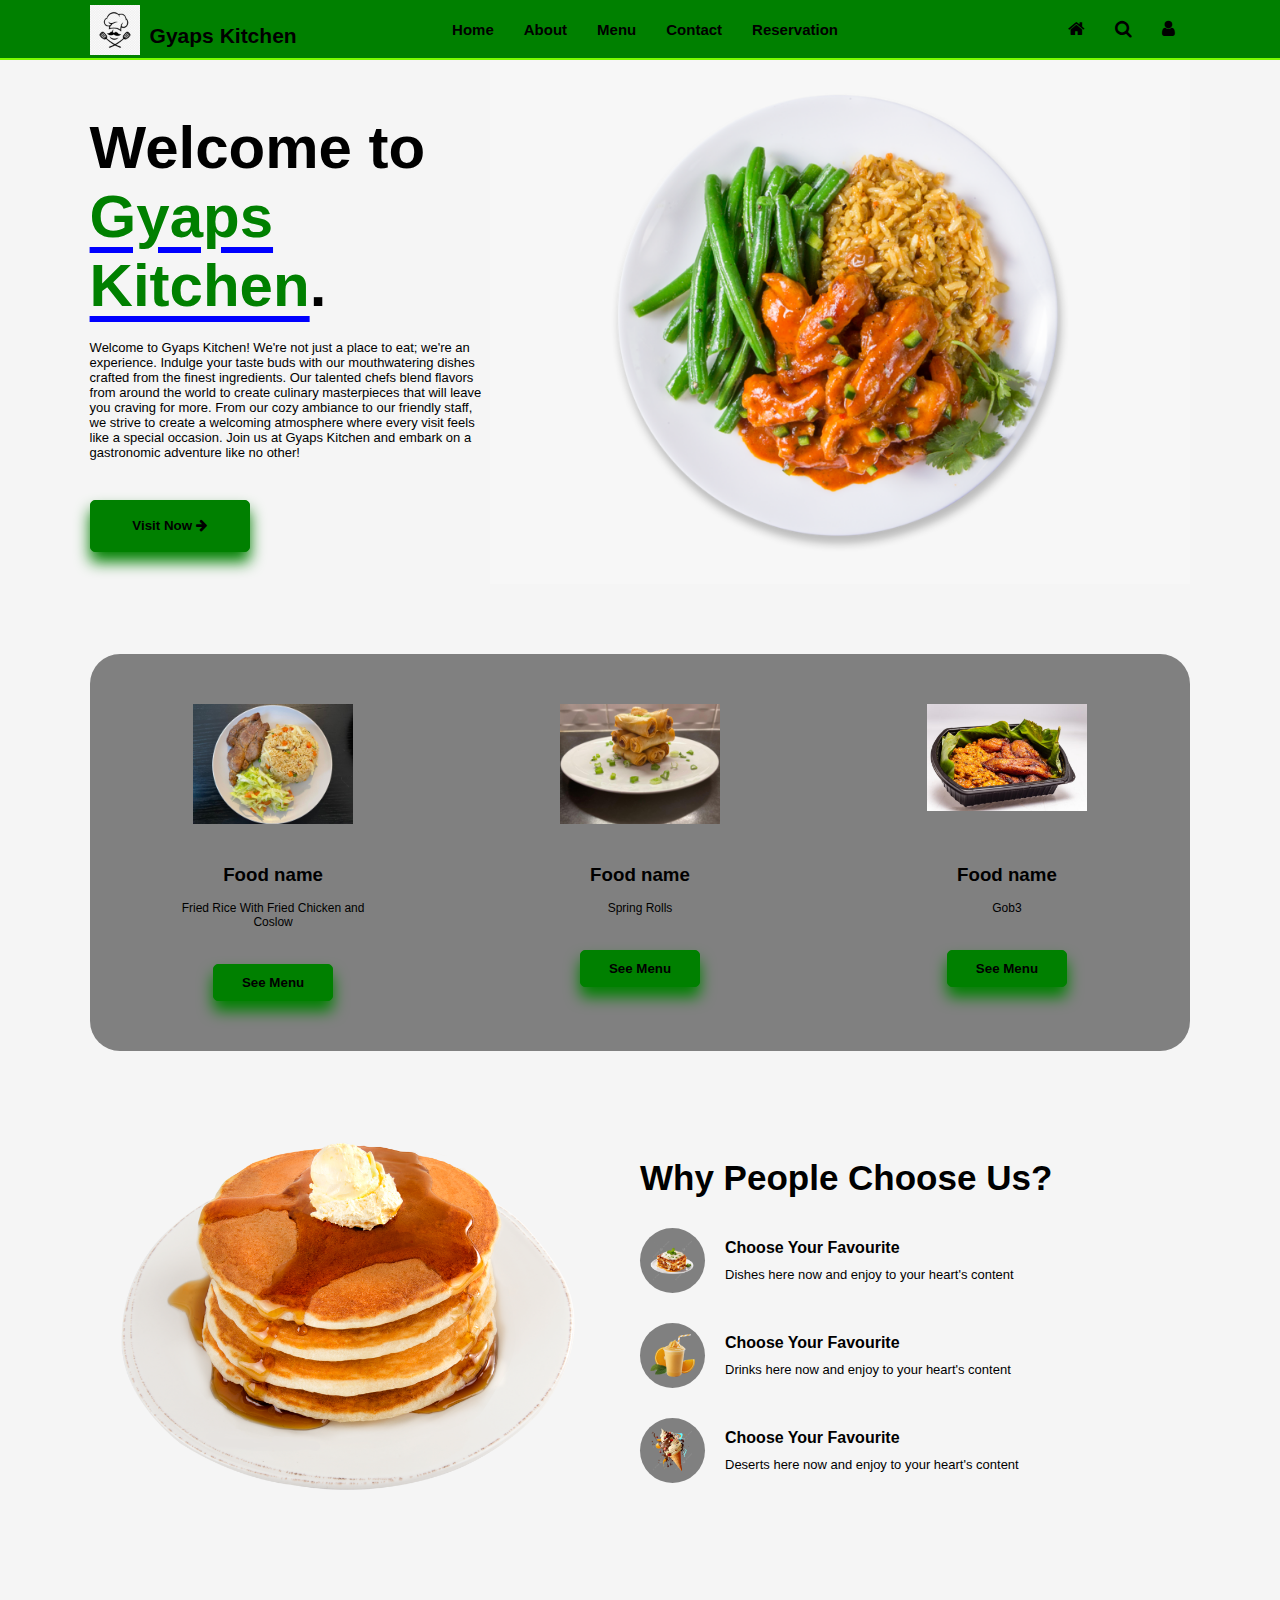
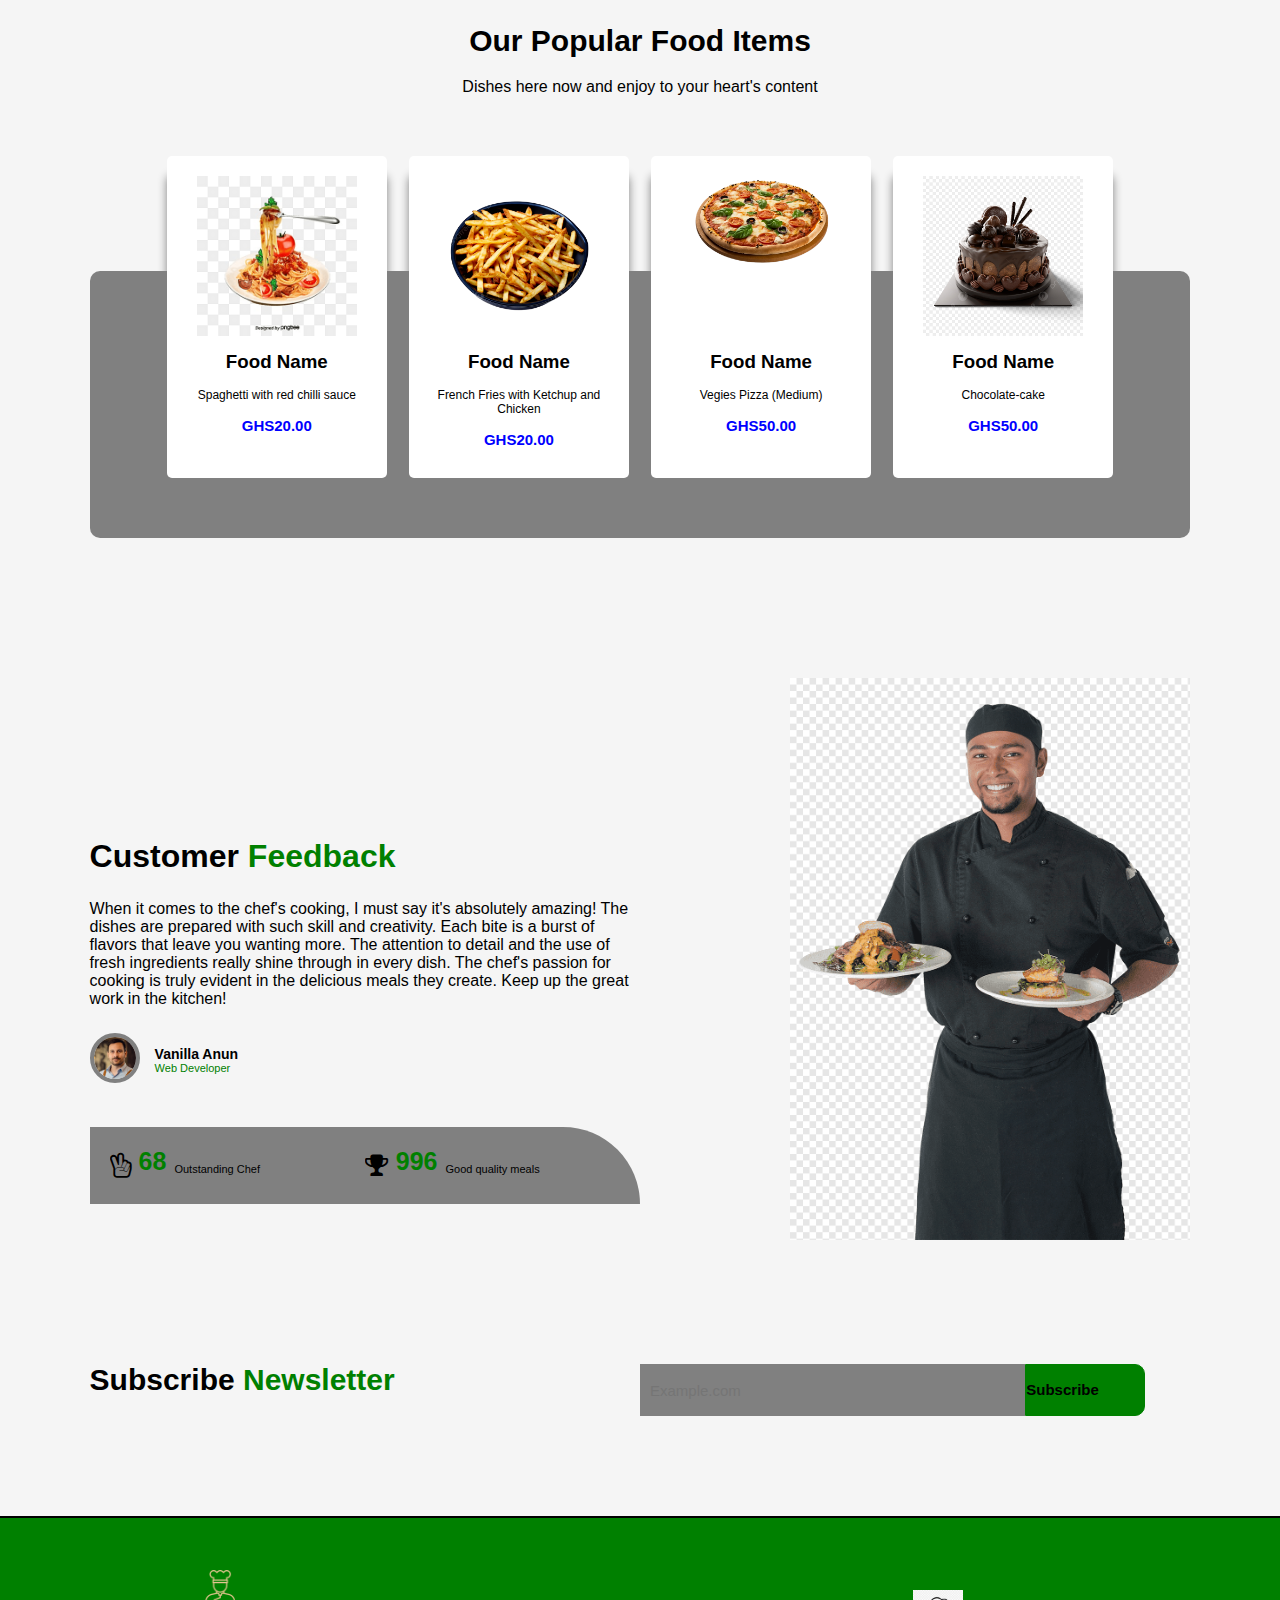
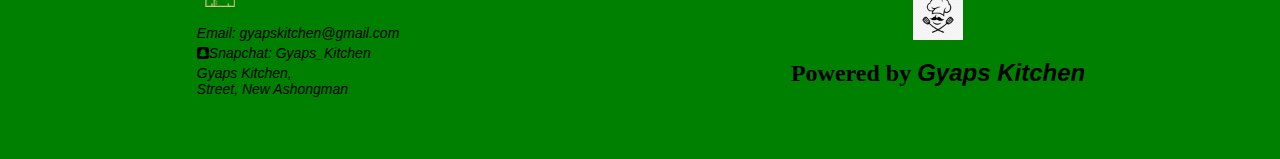
<file: index.html>
<!DOCTYPE html>
<html lang="en">
<head>
  <meta charset="UTF-8">
  <meta name="viewport" content="width=device-width, initial-scale=1.0">
  <link rel="icon" href="images/logo.jpg" type="image/x-icon">
  <link rel="stylesheet" href="https://cdnjs.cloudflare.com/ajax/libs/font-awesome/4.7.0/css/font-awesome.min.css" integrity="sha512-SfTiTlX6kk+qitfevl/7LibUOeJWlt9rbyDn92a1DqWOw9vWG2MFoays0sgObmWazO5BQPiFucnnEAjpAB+/Sw==" crossorigin="anonymous" referrerpolicy="no-referrer" />
  <link rel="stylesheet" href="style.css">
  
  <title>Gyaps Kitchen</title>

</head>
<body>
  <header>
    <div class="header">

      <div class="headerbar">
        <div class="account">
          <ul>
            <a href="index.html"><li><i class="fa fa-home"></i></li></a>
            <a href="#"><li><i class="fa fa-search" id="searchicon1"></i></li></a>
            <div class="search" id="searchinput1">
              <input type="search">
              <i class="fa fa-search srchicon"></i>
            </div>
            <a href="contact.html"><li><i class="fa fa-user" id="user-mb"></i></li></a>
          </ul>
        </div>
        <div class="nav">
          <ul>
            <a href="index.html"><li>Home</li></a>
            <a href="about.html"><li>About</li></a>
            <a href="menu.html"><li>Menu</li></a>
            <a href="contact.html"><li>Contact</li></a>
            <a href="reservation.html"><li>Reservation</li></a>
          </ul>
        </div>
      </div>
      <div class="logo">
        <img src="images/logo.jpg">
        <h2>Gyaps Kitchen</h2>
      </div>
      <div class="bar">
        <i class="fa fa-bars"></i>
        <i class="fa fa-times" id="hdcross"></i>
      </div>
      <div class="nav">
        <ul>
          <a href="index.html"><li>Home</li></a>
          <a href="about.html"><li>About</li></a>
          <a href="menu.html"><li>Menu</li></a>
          <a href="contact.html"><li>Contact</li></a>
          <a href="reservation.html"><li>Reservation</li></a>
        </ul>
      </div>
      <div class="account">
        <ul>
          <a href="index.html"><li><i class="fa fa-home"></i></li></a>
          <a href="#"><li><i class="fa fa-search" id="searchicon2"></i></li></a>
          <div class="search" id="searchinput2">
            <input type="search">
            <i class="fa fa-search srchicon"></i>
          </div>
          <a href="contact.html"><li><i class="fa fa-user" id="user-lap"></i></li></a>
        </ul>
      </div>
    </div>
  </header>

  <div class="home">
    <div class="main_slide">
      <div>
        <h1>Welcome to <span>Gyaps Kitchen</span>.</h1>
        <p>
          Welcome to Gyaps Kitchen! We're not just a place to eat; we're an experience. Indulge your taste buds with our mouthwatering dishes crafted from the finest ingredients. Our talented chefs blend flavors from around the world to create culinary masterpieces that will leave you craving for more. From our cozy ambiance to our friendly staff, we strive to create a welcoming atmosphere where every visit feels like a special occasion. Join us at Gyaps Kitchen and embark on a gastronomic adventure like no other!   
        </p>
        <a href="about.html"><button class="red_btn">Visit Now <i class="fa fa-arrow-right"></i></button></a>
      </div>
      <img src="images/pplate.png">
    </div>

    <div class="food-items">
      <div class="item">
        <div>
          <img src="images/fried rice.jpg" alt="food item">
        </div>
        <h3>Food name</h3>
        <p>Fried Rice With Fried Chicken and Coslow</p>
        <a href="menu.html"><button class="red_btn">See Menu</button></a>
      </div>
      <div class="item">
        <div>
          <img src="images/spring rolls.jpg" alt="food item">
        </div>
        <h3>Food name</h3>
        <p>Spring Rolls</p>
        <a href="menu.html"><button class="white_btn">See Menu</button></a>
      </div>
      <div class="item">
        <div>
          <img src="images/gob3.jpg" alt="food item">
        </div>
        <h3>Food name</h3>
        <p>Gob3</p>
        <a href="menu.html"><button class="white_btn">See Menu</button></a>
      </div>
      
    </div>

    <div class="main_slide2">
      <div class="foodimg">
        <img src="images/pancake.png" alt="">
      </div>
      <div class="question">
        <div >
          <h2>Why People Choose Us?</h2>
        </div>
        <div class="q-ans">
          <div>
            <img src="images/roasted lasagna-food.png" alt="">
          </div>
          <div>
            <h4>Choose Your Favourite</h4>
            <p>Dishes here now and enjoy to your heart's content</p>
          </div>
        </div>
        <div class="q-ans">
          <div>
            <img src="images/smoothie.png" alt="">
          </div>
          <div>
            <h4>Choose Your Favourite</h4>
            <p>Drinks here now and enjoy to your heart's content</p>
          </div>
        </div>
        <div class="q-ans">
          <div>
            <img src="images/ice cream.png" alt="">
          </div>
          <div>
            <h4>Choose Your Favourite</h4>
            <p>Deserts here now and enjoy to your heart's content</p>
          </div>
        </div>
      </div>
    </div>

    <div class="main_slide3">
      <div class="fav-head">
        <h1>Our Popular Food Items</h1>
        <p>Dishes here now and enjoy to your heart's content</p>
      </div>
      <div class="fav-food">
        <div class="item">
          <div>
            <img src="images/spagh.png" alt="">
          </div>
          <h3>Food Name</h3>
          <p>Spaghetti with red chilli sauce</p>
          <p class="fav-price">GHS20.00</p>
        </div>
        <div class="item">
          <div>
            <img src="images/french-fries.png" alt="">
          </div>
          <h3>Food Name</h3>
          <p>French Fries with Ketchup and Chicken</p>
          <p class="fav-price">GHS20.00</p>
        </div>
        <div class="item">
          <div>
            <img src="images/pizza.png" alt="">
          </div>
          <h3>Food Name</h3>
          <p>Vegies Pizza (Medium)</p>
          <p class="fav-price">GHS50.00</p>
        </div>
        <div class="item">
          <div>
            <img src="images/chocolate-cake.jpg" alt="">
          </div>
          <h3>Food Name</h3>
          <p>Chocolate-cake</p>
          <p class="fav-price">GHS50.00</p>
        </div>
      </div>
      <div class="dsgn"></div>
    </div>

    <div class="main_slide4">
      <div class="chef-feed">
        <h1>Customer <span style="color: green;">Feedback</span></h1>
        <p>When it comes to the chef's cooking, I must say it's absolutely amazing! The dishes are prepared with such skill and creativity. Each bite is a burst of flavors that leave you wanting more. The attention to detail and the use of fresh ingredients really shine through in every dish. The chef's passion for cooking is truly evident in the delicious meals they create. Keep up the great work in the kitchen!</p>
        <div class="chef-detail">
          <div>
            <img src="images/testi-avatar.jpg" alt="">
          </div>
          <div>
            <h6>Vanilla Anun</h6>
            <p>Web Developer</p>
          </div>
        </div>
        <div class="chef-vic">
          <div>
            <i class="fa fa-hand-peace-o"></i>
            <h4>68</h4>
            <p>Outstanding Chef</p>
          </div>
          <div>
            <i class="fa fa-trophy"></i>
            <h4>996</h4>
            <p>Good quality meals</p>
          </div>
        </div>
      </div>
      <div class="chef">
        <img src="images/chef 1.png" alt="">
      </div>
    </div>

    <div class="letter">
      <div class="letter-head">
        <h1>Subscribe <span>Newsletter</span></h1>
      </div>
      <div class="letter-input">
        <div>
          <input type="email" placeholder="Example.com">
        </div>
        <div class="red_btn">Subscribe</div>
      </div>
    </div>
    
  </div>

  <div class="footer">
    <div class="footer-1">
      <div class="logo">
        <img src="images/features-icon-3.png" alt="">
      </div>
      <div>
        <address>
          <p>Email: gyapskitchen@gmail.com</p>
          <p><i class="fa fa-snapchat-square"></i>Snapchat: Gyaps_Kitchen</p>
          <p>Gyaps Kitchen,<br>Street, New Ashongman </br></p>
        </address>
      </div>
    </div>

    <div class="footer-2">
      <img src="images/logo.png" alt="">
      <h2>Powered by <em>Gyaps Kitchen</em></h2>
    </div>
  </div>

  <script src="main.js"></script>
</body>
</html>
</file>
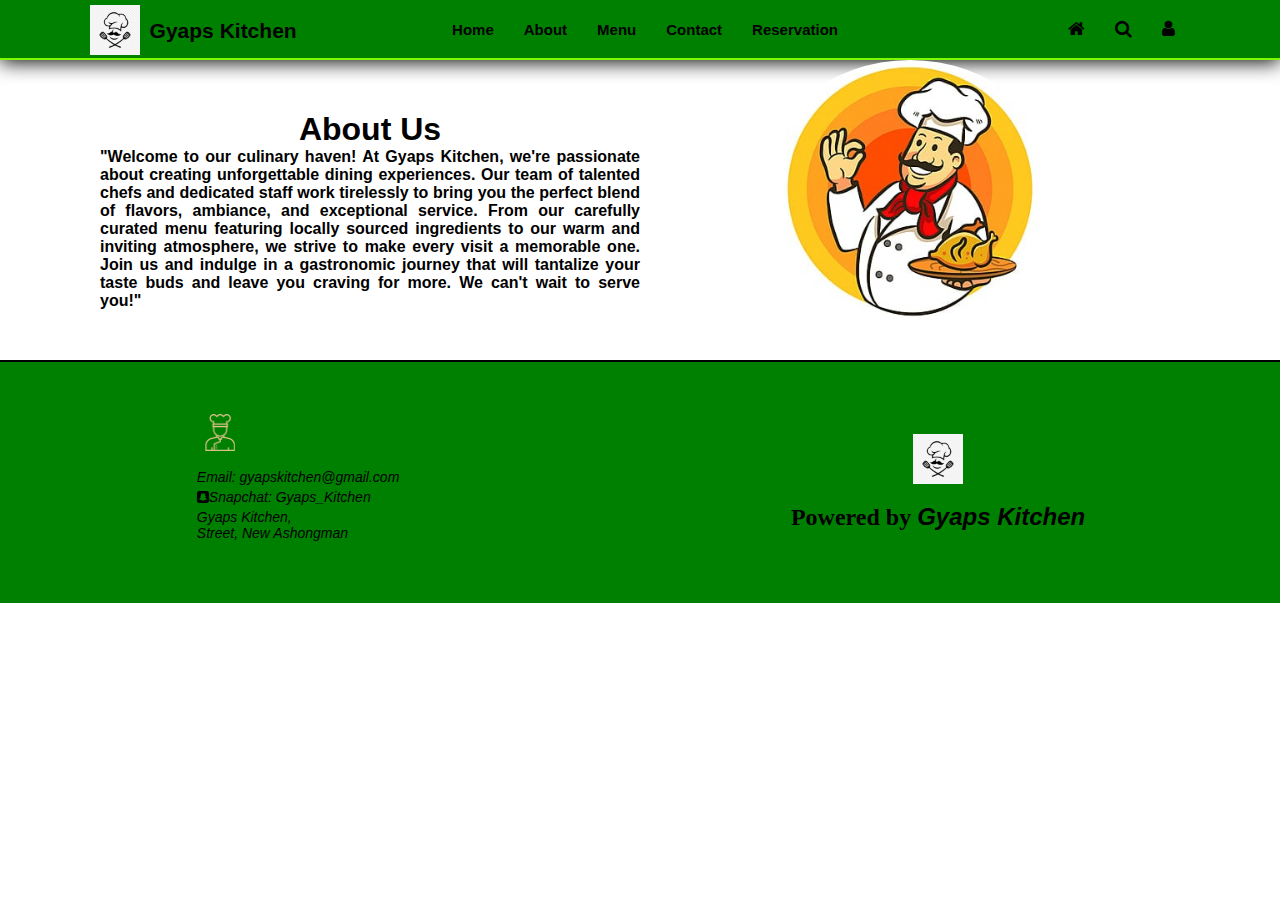
<file: about.html>
<!DOCTYPE html>
<html lang="en">
<head>
  <meta charset="UTF-8">
  <meta name="viewport" content="width=device-width, initial-scale=1.0">
  <link rel="icon" href="images/logo.jpg" type="image/x-icon">
  <link rel="stylesheet" href="https://cdnjs.cloudflare.com/ajax/libs/font-awesome/4.7.0/css/font-awesome.min.css" integrity="sha512-SfTiTlX6kk+qitfevl/7LibUOeJWlt9rbyDn92a1DqWOw9vWG2MFoays0sgObmWazO5BQPiFucnnEAjpAB+/Sw==" crossorigin="anonymous" referrerpolicy="no-referrer" />
  <link rel="stylesheet" href="about.css">

  <title>About</title>
</head>
<body>

  <header>
    <div class="header">

      <div class="headerbar">
        <div class="account">
          <ul>
            <a href="index.html"><li><i class="fa fa-home"></i></li></a>
            <a href="#"><li><i class="fa fa-search" id="searchicon1"></i></li></a>
            <div class="search" id="searchinput1">
              <input type="search">
              <i class="fa fa-search srchicon"></i>
            </div>
            <a href="contact.html"><li><i class="fa fa-user" id="user-mb"></i></li></a>
          </ul>
        </div>
        <div class="nav">
          <ul>
            <a href="index.html"><li>Home</li></a>
            <a href="about.html"><li>About</li></a>
            <a href="menu.html"><li>Menu</li></a>
            <a href="contact.html"><li>Contact</li></a>
            <a href="reservation.html"><li>Reservation</li></a>
          </ul>
        </div>
      </div>
      <div class="logo">
        <img src="images/logo.jpg">
        <h2>Gyaps Kitchen</h2>
      </div>
      <div class="bar">
        <i class="fa fa-bars"></i>
        <i class="fa fa-times" id="hdcross"></i>
      </div>
      <div class="nav">
        <ul>
          <a href="index.html"><li>Home</li></a>
          <a href="about.html"><li>About</li></a>
          <a href="menu.html"><li>Menu</li></a>
          <a href="contact.html"><li>Contact</li></a>
          <a href="reservation.html"><li>Reservation</li></a>
        </ul>
      </div>
      <div class="account">
        <ul>
          <a href="index.html"><li><i class="fa fa-home"></i></li></a>
          <a href="#"><li><i class="fa fa-search" id="searchicon2"></i></li></a>
          <div class="search" id="searchinput2">
            <input type="search">
            <i class="fa fa-search srchicon"></i>
          </div>
          <a href="contact.html"><li><i class="fa fa-user" id="user-lap"></i></li></a>
        </ul>
      </div>
    </div>
  </header>

  <section class="about">
    <div id="about_row">
      <div class="about_col">
        <h1>About Us</h1>
        <p>
          "Welcome to our culinary haven! At Gyaps Kitchen, we're passionate about creating unforgettable dining experiences. Our team of talented chefs and dedicated staff work tirelessly to bring you the perfect blend of flavors, ambiance, and exceptional service. From our carefully curated menu featuring locally sourced ingredients to our warm and inviting atmosphere, we strive to make every visit a memorable one. Join us and indulge in a gastronomic journey that will tantalize your taste buds and leave you craving for more. We can't wait to serve you!"
        </p>
      </div>
      <div class="about_col">
        <div id="about_img">
          <img src="images/ani chef.jpg" alt="">
        </div>
      </div>
    </div>
  </section>

  <div class="footer">
    <div class="footer-1">
      <div class="logo">
        <img src="images/features-icon-3.png" alt="">
      </div>
      <div>
        <address>
          <p>Email: gyapskitchen@gmail.com</p>
          <p><i class="fa fa-snapchat-square"></i>Snapchat: Gyaps_Kitchen</p>
          <p>Gyaps Kitchen,<br>Street, New Ashongman </br></p>
        </address>
      </div>
    </div>
  
    <div class="footer-2">
      <img src="images/logo.png" alt="">
      <h2>Powered by <em>Gyaps Kitchen</em></h2>
    </div>
  </div>
  
  <script src="main.js"></script>
</body>
</html>
</file>
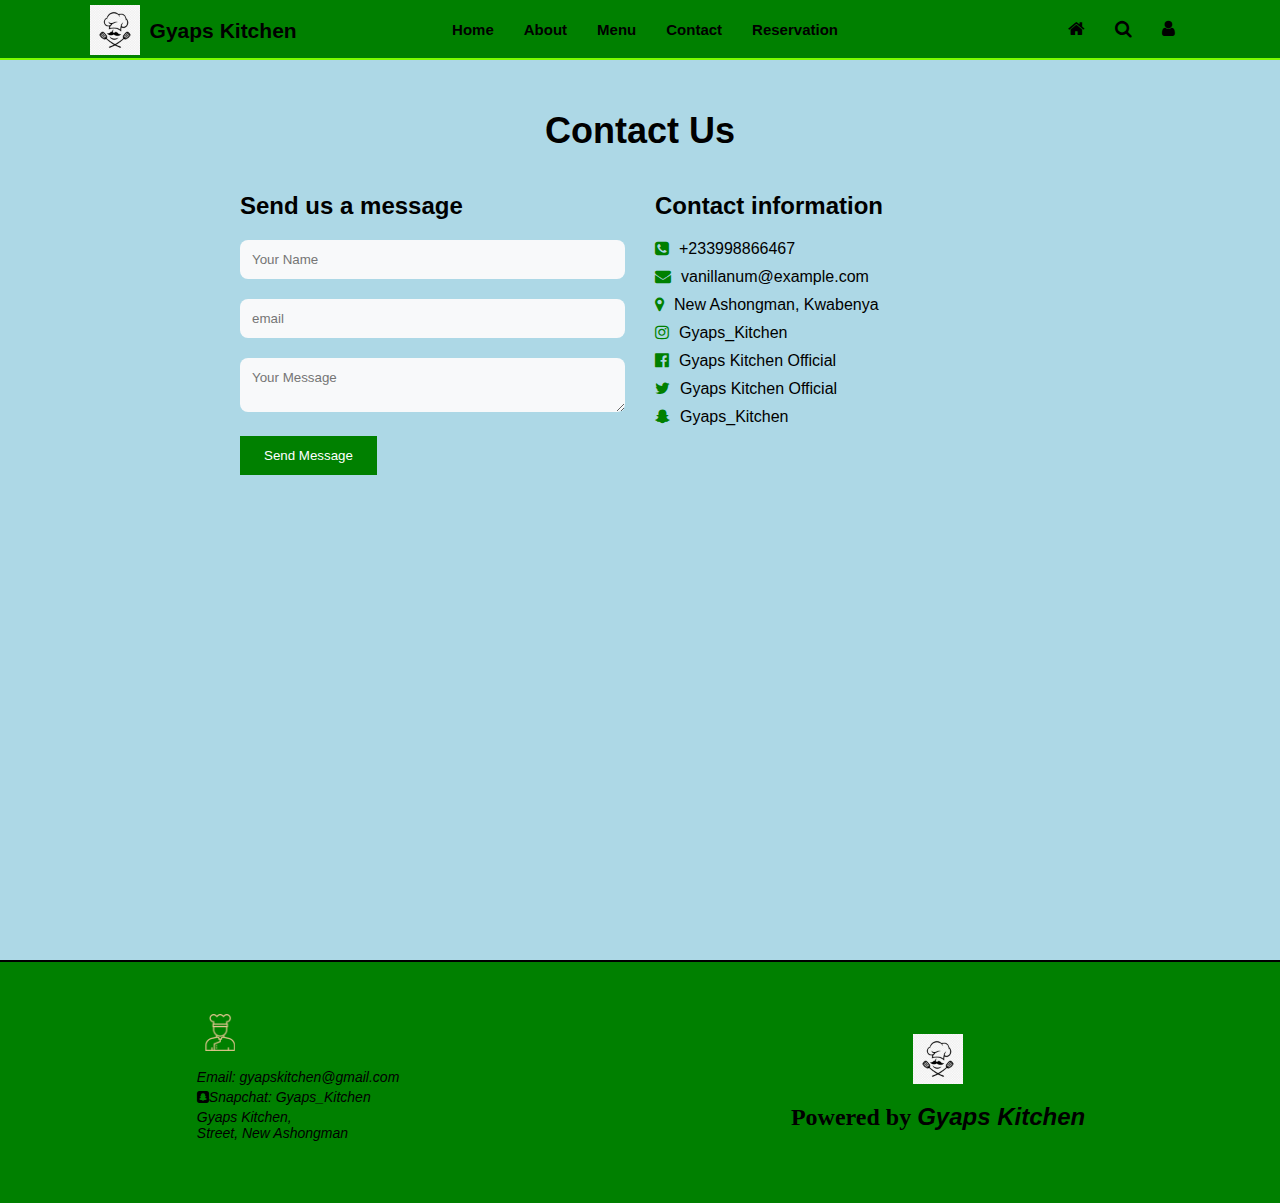
<file: contact.html>
<!DOCTYPE html>
<html lang="en">
<head>
  <meta charset="UTF-8">
  <meta name="viewport" content="width=device-width, initial-scale=1.0">
  <link rel="icon" href="images/logo.jpg" type="image/x-icon">
  <link rel="stylesheet" href="https://cdnjs.cloudflare.com/ajax/libs/font-awesome/4.7.0/css/font-awesome.min.css" integrity="sha512-SfTiTlX6kk+qitfevl/7LibUOeJWlt9rbyDn92a1DqWOw9vWG2MFoays0sgObmWazO5BQPiFucnnEAjpAB+/Sw==" crossorigin="anonymous" referrerpolicy="no-referrer" />
  <link rel="stylesheet" href="contact.css">

  <title>Contact</title>
</head>
<body>

  <header>
    <div class="header">

      <div class="headerbar">
        <div class="account">
          <ul>
            <a href="index.html"><li><i class="fa fa-home"></i></li></a>
            <a href="#"><li><i class="fa fa-search" id="searchicon1"></i></li></a>
            <div class="search" id="searchinput1">
              <input type="search">
              <i class="fa fa-search srchicon"></i>
            </div>
            <a href="contact.html"><li><i class="fa fa-user" id="user-mb"></i></li></a>
          </ul>
        </div>
        <div class="nav">
          <ul>
            <a href="index.html"><li>Home</li></a>
            <a href="about.html"><li>About</li></a>
            <a href="menu.html"><li>Menu</li></a>
            <a href="contact.html"><li>Contact</li></a>
            <a href="reservation.html"><li>Reservation</li></a>
          </ul>
        </div>
      </div>
      <div class="logo">
        <img src="images/logo.jpg">
        <h2>Gyaps Kitchen</h2>
      </div>
      <div class="bar">
        <i class="fa fa-bars"></i>
        <i class="fa fa-times" id="hdcross"></i>
      </div>
      <div class="nav">
        <ul>
          <a href="index.html"><li>Home</li></a>
          <a href="about.html"><li>About</li></a>
          <a href="menu.html"><li>Menu</li></a>
          <a href="contact.html"><li>Contact</li></a>
          <a href="reservation.html"><li>Reservation</li></a>
        </ul>
      </div>
      <div class="account">
        <ul>
          <a href="index.html"><li><i class="fa fa-home"></i></li></a>
          <a href="#"><li><i class="fa fa-search" id="searchicon2"></i></li></a>
          <div class="search" id="searchinput2">
            <input type="search">
            <i class="fa fa-search srchicon"></i>
          </div>
          <a href="contact.html"><li><i class="fa fa-user" id="user-lap"></i></li></a>
        </ul>
      </div>
    </div>
  </header>
  
<section class="contact">
  <div class="container">
    <h1>Contact Us</h1>
    <div class="contact-wrapper">
      <div class="contact-form">
        <h3>Send us a message</h3>
        <form>
          <div class="form-group">
            <input type="text" name="name" placeholder="Your Name">
          </div>
          <div class="form-group">
            <input type="email" name="email" placeholder="email">
          </div>
          <div class="form-group">
            <textarea name="message" placeholder="Your Message"></textarea>
          </div>
          <button type="submit">Send Message</button>
        </form>
      </div>
      <div class="contact-info">
        <h3>Contact information</h3>
        <p><i class="fa fa-phone-square"></i>+233998866467</p>
        <p><i class="fa fa-envelope"></i>vanillanum@example.com</p>
        <p><i class="fa fa-map-marker"></i>New Ashongman, Kwabenya</p>
        <p><i class="fa fa-instagram"></i>Gyaps_Kitchen</p>
        <p><i class="fa fa-facebook-official"></i>Gyaps Kitchen Official</p>
        <p><i class="fa fa-twitter"></i>Gyaps Kitchen Official</p>
        <p><i class="fa fa-snapchat-ghost"></i>Gyaps_Kitchen</p>
      </div>
    </div>
  </div>
</section>

<div class="footer">
  <div class="footer-1">
    <div class="logo">
      <img src="images/features-icon-3.png" alt="">
    </div>
    <div>
      <address>
        <p>Email: gyapskitchen@gmail.com</p>
        <p><i class="fa fa-snapchat-square"></i>Snapchat: Gyaps_Kitchen</p>
        <p>Gyaps Kitchen,<br>Street, New Ashongman </br></p>
      </address>
    </div>
  </div>

  <div class="footer-2">
    <img src="images/logo.png" alt="">
    <h2>Powered by <em>Gyaps Kitchen</em></h2>
  </div>
</div>

  <script src="main.js"></script>
</body>
</html>
</file>
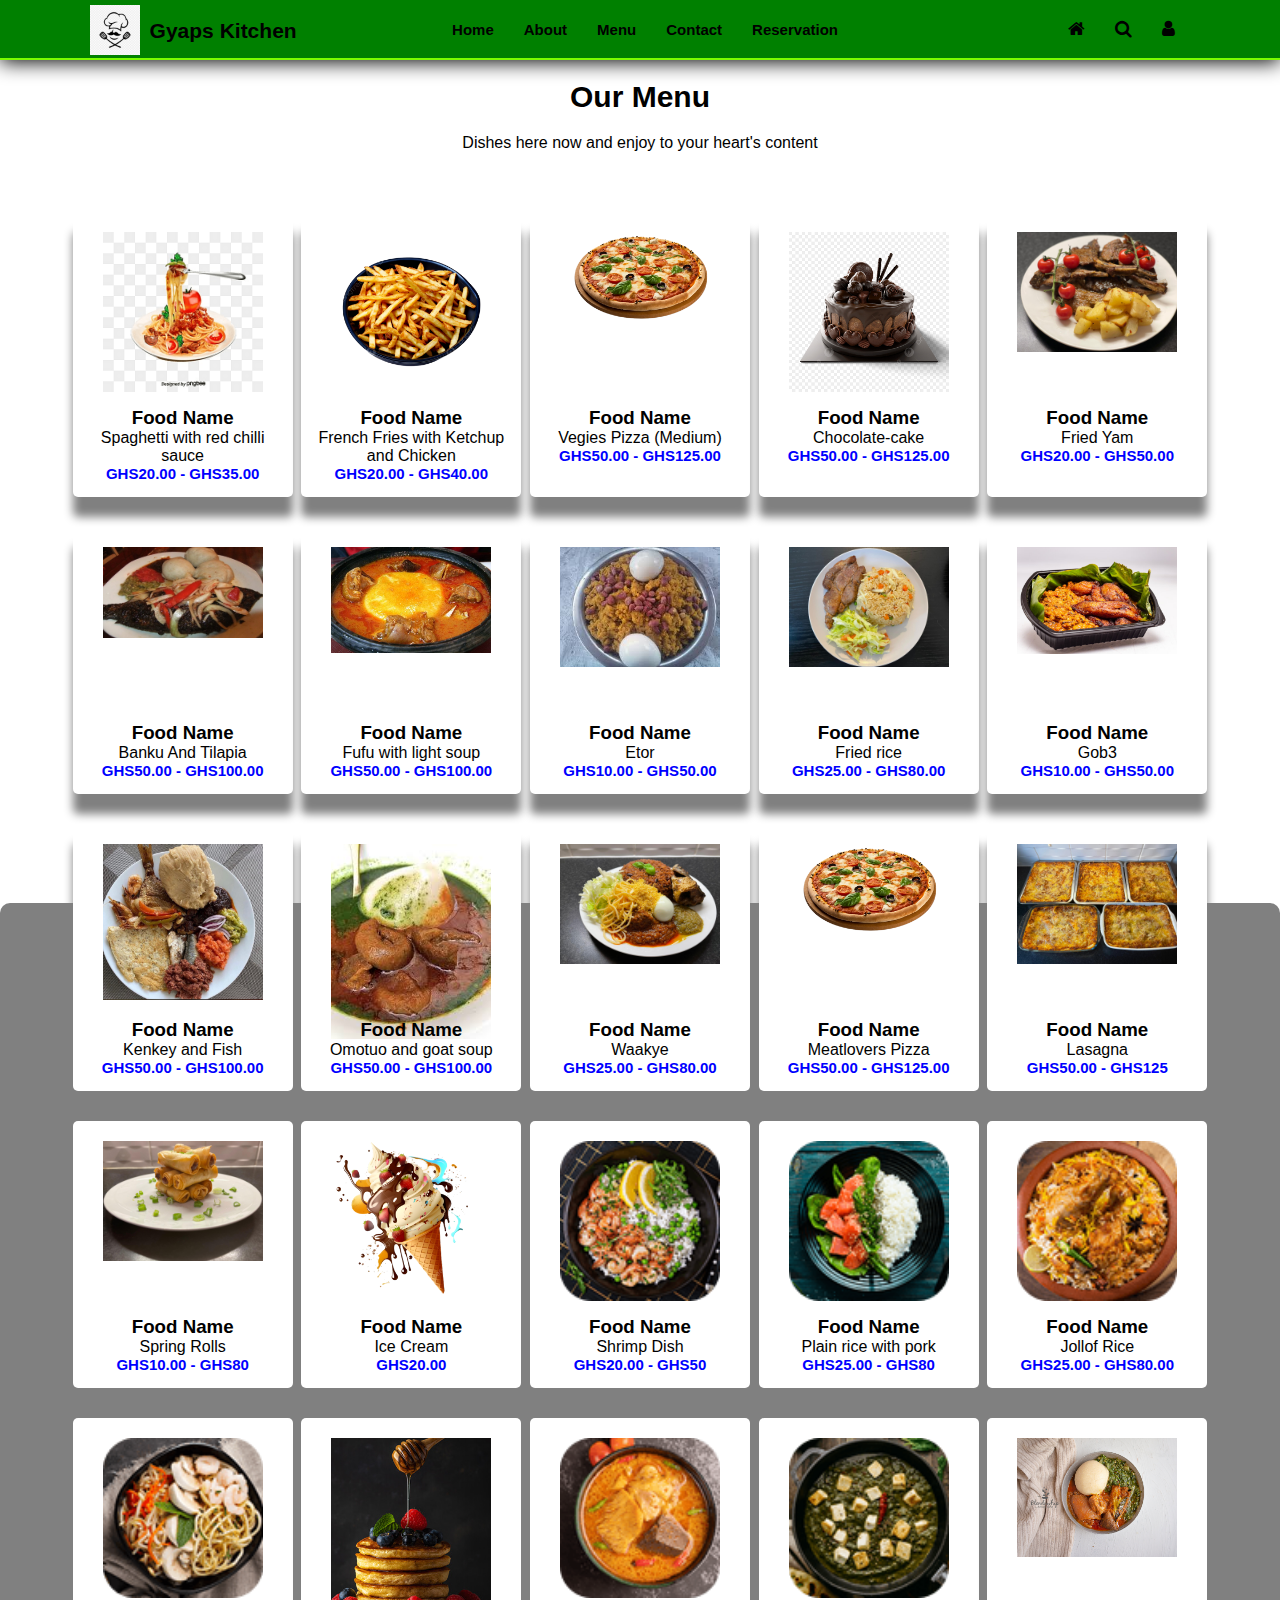
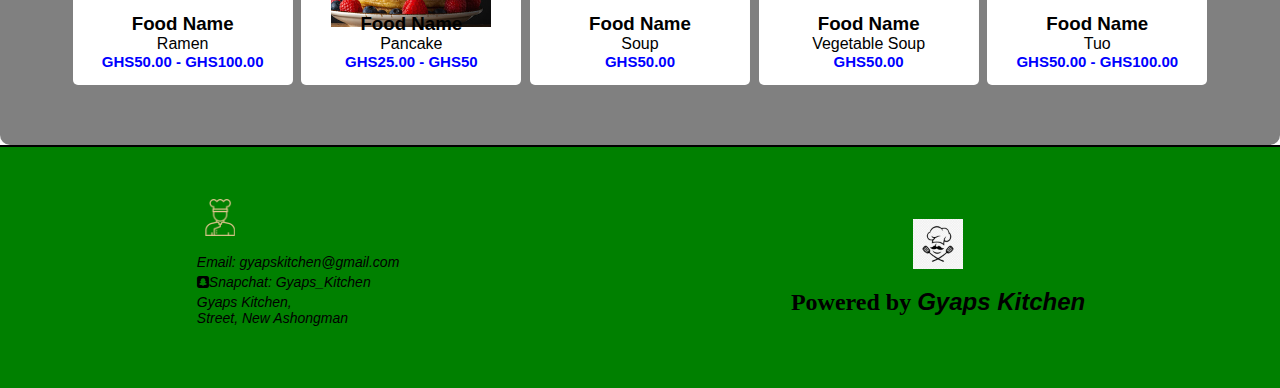
<file: menu.html>
<!DOCTYPE html>
<html lang="en">
<head>
  <meta charset="UTF-8">
  <meta name="viewport" content="width=device-width, initial-scale=1.0">
  <link rel="icon" href="images/logo.jpg" type="image/x-icon">
  <link rel="stylesheet" href="https://cdnjs.cloudflare.com/ajax/libs/font-awesome/4.7.0/css/font-awesome.min.css" integrity="sha512-SfTiTlX6kk+qitfevl/7LibUOeJWlt9rbyDn92a1DqWOw9vWG2MFoays0sgObmWazO5BQPiFucnnEAjpAB+/Sw==" crossorigin="anonymous" referrerpolicy="no-referrer" />
  <link rel="stylesheet" href="menu.css">

  <title>Menu</title>

</head>
<body>

  <header>
    <div class="header">

      <div class="headerbar">
        <div class="account">
          <ul>
            <a href="index.html"><li><i class="fa fa-home"></i></li></a>
            <a href="#"><li><i class="fa fa-search" id="searchicon1"></i></li></a>
            <div class="search" id="searchinput1">
              <input type="search">
              <i class="fa fa-search srchicon"></i>
            </div>
            <a href="contact.html"><li><i class="fa fa-user" id="user-mb"></i></li></a>
          </ul>
        </div>
        <div class="nav">
          <ul>
            <a href="index.html"><li>Home</li></a>
            <a href="about.html"><li>About</li></a>
            <a href="menu.html"><li>Menu</li></a>
            <a href="contact.html"><li>Contact</li></a>
            <a href="reservation.html"><li>Reservation</li></a>
          </ul>
        </div>
      </div>
      <div class="logo">
        <img src="images/logo.jpg">
        <h2>Gyaps Kitchen</h2>
      </div>
      <div class="bar">
        <i class="fa fa-bars"></i>
        <i class="fa fa-times" id="hdcross"></i>
      </div>
      <div class="nav">
        <ul>
          <a href="index.html"><li>Home</li></a>
          <a href="about.html"><li>About</li></a>
          <a href="menu.html"><li>Menu</li></a>
          <a href="contact.html"><li>Contact</li></a>
          <a href="reservation.html"><li>Reservation</li></a>
        </ul>
      </div>
      <div class="account">
        <ul>
          <a href="index.html"><li><i class="fa fa-home"></i></li></a>
          <a href="#"><li><i class="fa fa-search" id="searchicon2"></i></li></a>
          <div class="search" id="searchinput2">
            <input type="search">
            <i class="fa fa-search srchicon"></i>
          </div>
          <a href="contact.html"><li><i class="fa fa-user" id="user-lap"></i></li></a>
        </ul>
      </div>
    </div>
  </header>

  <div class="main_slide">
    <div class="fav-head">
      <h1>Our Menu</h1>
      <p>Dishes here now and enjoy to your heart's content</p>
    </div>
    <div class="fav-food">
      <div class="item">
        <div>
          <img src="images/spagh.png" alt="">
        </div>
        <h3>Food Name</h3>
        <p>Spaghetti with red chilli sauce</p>
        <p class="fav-price">GHS20.00 - GHS35.00</p>
      </div>
      <div class="item">
        <div>
          <img src="images/french-fries.png" alt="">
        </div>
        <h3>Food Name</h3>
        <p>French Fries with Ketchup and Chicken</p>
        <p class="fav-price">GHS20.00 - GHS40.00</p>
      </div>
      <div class="item">
        <div>
          <img src="images/pizza.png" alt="">
        </div>
        <h3>Food Name</h3>
        <p>Vegies Pizza (Medium)</p>
        <p class="fav-price">GHS50.00 - GHS125.00</p>
      </div>
      <div class="item">
        <div>
          <img src="images/chocolate-cake.jpg" alt="">
        </div>
        <h3>Food Name</h3>
        <p>Chocolate-cake</p>
        <p class="fav-price">GHS50.00 - GHS125.00</p>
      </div>
      <div class="item">
        <div>
          <img src="images/fried yam.jpg" alt="">
        </div>
        <h3>Food Name</h3>
        <p>Fried Yam</p>
        <p class="fav-price">GHS20.00 - GHS50.00</p>
      </div>
      <div class="item">
        <div>
          <img src="images/banku and tilapia.jpg" alt="">
        </div>
        <h3>Food Name</h3>
        <p>Banku And Tilapia</p>
        <p class="fav-price">GHS50.00 - GHS100.00</p>
      </div>
      <div class="item">
        <div>
          <img src="images/fufu and light soup.jpg" alt="">
        </div>
        <h3>Food Name</h3>
        <p>Fufu with light soup</p>
        <p class="fav-price">GHS50.00 - GHS100.00</p>
      </div>
      <div class="item">
        <div>
          <img src="images/etor.jpeg" alt="">
        </div>
        <h3>Food Name</h3>
        <p>Etor</p>
        <p class="fav-price">GHS10.00 - GHS50.00</p>
      </div>
      <div class="item">
        <div>
          <img src="images/fried rice.jpg" alt="">
        </div>
        <h3>Food Name</h3>
        <p>Fried rice</p>
        <p class="fav-price">GHS25.00 - GHS80.00</p>
      </div>
      <div class="item">
        <div>
          <img src="images/gob3.jpg" alt="">
        </div>
        <h3>Food Name</h3>
        <p>Gob3</p>
        <p class="fav-price">GHS10.00 - GHS50.00</p>
      </div>
      <div class="item">
        <div>
          <img src="images/kenkey-and-Fish.jpg" alt="">
        </div>
        <h3>Food Name</h3>
        <p>Kenkey and Fish</p>
        <p class="fav-price">GHS50.00 - GHS100.00</p>
      </div>
      <div class="item">
        <div>
          <img src="images/omotuo.jpeg" alt="">
        </div>
        <h3>Food Name</h3>
        <p>Omotuo and goat soup</p>
        <p class="fav-price">GHS50.00 - GHS100.00</p>
      </div>
      <div class="item">
        <div>
          <img src="images/waakye.jpg" alt="">
        </div>
        <h3>Food Name</h3>
        <p>Waakye</p>
        <p class="fav-price">GHS25.00 - GHS80.00</p>
      </div>
      <div class="item">
        <div>
          <img src="images/pizza.png" alt="">
        </div>
        <h3>Food Name</h3>
        <p>Meatlovers Pizza</p>
        <p class="fav-price">GHS50.00 - GHS125.00</p>
      </div>
      <div class="item">
        <div>
          <img src="images/lasagne.jpg" alt="">
        </div>
        <h3>Food Name</h3>
        <p>Lasagna</p>
        <p class="fav-price">GHS50.00 - GHS125</p>
      </div>
      <div class="item">
        <div>
          <img src="images/spring rolls.jpg" alt="">
        </div>
        <h3>Food Name</h3>
        <p>Spring Rolls</p>
        <p class="fav-price">GHS10.00 - GHS80</p>
      </div>
      <div class="item">
        <div>
          <img src="images/ice cream.png" alt="">
        </div>
        <h3>Food Name</h3>
        <p>Ice Cream</p>
        <p class="fav-price">GHS20.00</p>
      </div>
      <div class="item">
        <div>
          <img src="images/shrimp dish.png" alt="">
        </div>
        <h3>Food Name</h3>
        <p>Shrimp Dish</p>
        <p class="fav-price">GHS20.00 - GHS50</p>
      </div>
      <div class="item">
        <div>
          <img src="images/Plain Rice with Pork.png" alt="">
        </div>
        <h3>Food Name</h3>
        <p>Plain rice with pork</p>
        <p class="fav-price">GHS25.00 - GHS80</p>
      </div>
      <div class="item">
        <div>
          <img src="images/jo.png" alt="">
        </div>
        <h3>Food Name</h3>
        <p>Jollof Rice</p>
        <p class="fav-price">GHS25.00 - GHS80.00</p>
      </div>
      <div class="item">
        <div>
          <img src="images/ramen.png" alt="">
        </div>
        <h3>Food Name</h3>
        <p>Ramen</p>
        <p class="fav-price">GHS50.00 - GHS100.00</p>
      </div>
      <div class="item">
        <div>
          <img src="images/pcake.jpg" alt="">
        </div>
        <h3>Food Name</h3>
        <p>Pancake</p>
        <p class="fav-price">GHS25.00 - GHS50</p>
      </div>
      <div class="item">
        <div>
          <img src="images/Soup.png" alt="">
        </div>
        <h3>Food Name</h3>
        <p>Soup</p>
        <p class="fav-price">GHS50.00</p>
      </div>
      <div class="item">
        <div>
          <img src="images/vege soup.png" alt="">
        </div>
        <h3>Food Name</h3>
        <p>Vegetable Soup</p>
        <p class="fav-price">GHS50.00</p>
      </div>
      <div class="item">
        <div>
          <img src="images/tuo.jpg" alt="">
        </div>
        <h3>Food Name</h3>
        <p>Tuo</p>
        <p class="fav-price">GHS50.00 - GHS100.00</p>
      </div>
    </div>
    <div class="dsgn"></div>
  </div>

  <div class="footer">
    <div class="footer-1">
      <div class="logo">
        <img src="images/features-icon-3.png" alt="">
      </div>
      <div>
        <address>
          <p>Email: gyapskitchen@gmail.com</p>
          <p><i class="fa fa-snapchat-square"></i>Snapchat: Gyaps_Kitchen</p>
          <p>Gyaps Kitchen,<br>Street, New Ashongman </br></p>
        </address>
      </div>
    </div>

    <div class="footer-2">
      <img src="images/logo.png" alt="">
      <h2>Powered by <em>Gyaps Kitchen</em></h2>
    </div>
  </div>
  
  <script src="main.js"></script>
</body>
</html>
</file>
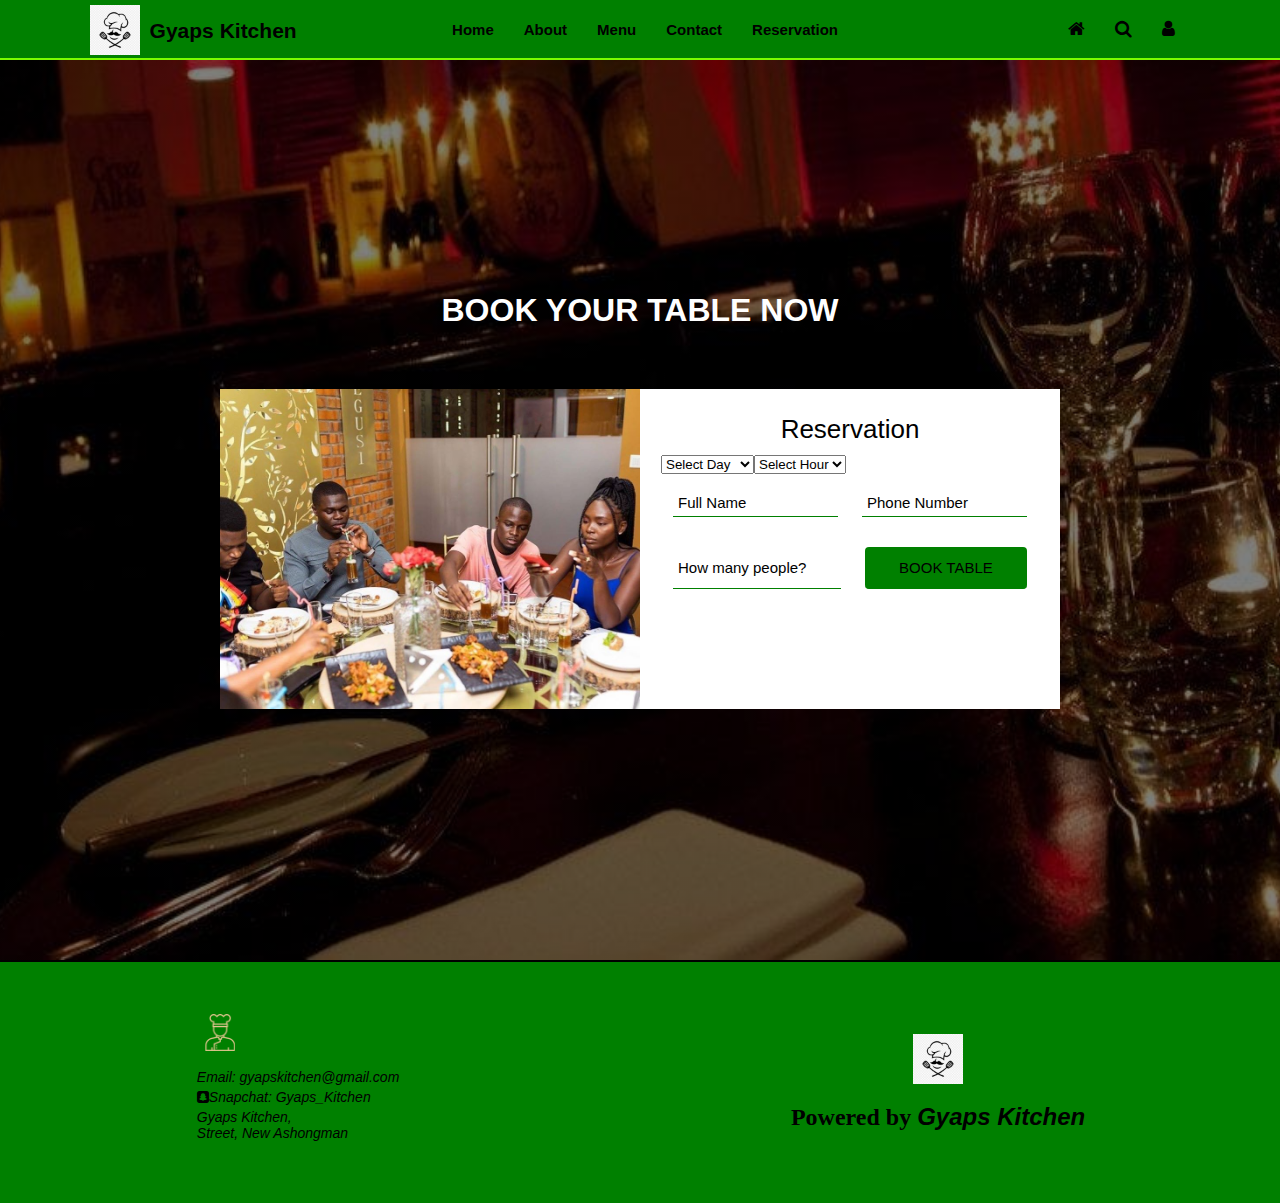
<file: reservation.html>
<!DOCTYPE html>
<html lang="en">
<head>
  <meta charset="UTF-8">
  <meta name="viewport" content="width=device-width, initial-scale=1.0">
  <link rel="icon" href="images/logo.jpg" type="image/x-icon">
  <link rel="stylesheet" href="https://cdnjs.cloudflare.com/ajax/libs/font-awesome/4.7.0/css/font-awesome.min.css" integrity="sha512-SfTiTlX6kk+qitfevl/7LibUOeJWlt9rbyDn92a1DqWOw9vWG2MFoays0sgObmWazO5BQPiFucnnEAjpAB+/Sw==" crossorigin="anonymous" referrerpolicy="no-referrer" />
  <link rel="stylesheet" href="reservation.css">

  <title>Reservation</title>
</head>
<body>

  <header>
    <div class="header">

      <div class="headerbar">
        <div class="account">
          <ul>
            <a href="index.html"><li><i class="fa fa-home"></i></li></a>
            <a href="#"><li><i class="fa fa-search" id="searchicon1"></i></li></a>
            <div class="search" id="searchinput1">
              <input type="search">
              <i class="fa fa-search srchicon"></i>
            </div>
            <a href="contact.html"><li><i class="fa fa-user" id="user-mb"></i></li></a>
          </ul>
        </div>
        <div class="nav">
          <ul>
            <a href="index.html"><li>Home</li></a>
            <a href="about.html"><li>About</li></a>
            <a href="menu.html"><li>Menu</li></a>
            <a href="contact.html"><li>Contact</li></a>
            <a href="reservation.html"><li>Reservation</li></a>
          </ul>
        </div>
      </div>
      <div class="logo">
        <img src="images/logo.jpg">
        <h2>Gyaps Kitchen</h2>
      </div>
      <div class="bar">
        <i class="fa fa-bars"></i>
        <i class="fa fa-times" id="hdcross"></i>
      </div>
      <div class="nav">
        <ul>
          <a href="index.html"><li>Home</li></a>
          <a href="about.html"><li>About</li></a>
          <a href="menu.html"><li>Menu</li></a>
          <a href="contact.html"><li>Contact</li></a>
          <a href="reservation.html"><li>Reservation</li></a>
        </ul>
      </div>
      <div class="account">
        <ul>
          <a href="index.html"><li><i class="fa fa-home"></i></li></a>
          <a href="#"><li><i class="fa fa-search" id="searchicon2"></i></li></a>
          <div class="search" id="searchinput2">
            <input type="search">
            <i class="fa fa-search srchicon"></i>
          </div>
          <a href="contact.html"><li><i class="fa fa-user" id="user-lap"></i></li></a>
        </ul>
      </div>
    </div>
  </header>

  <section class="banner">
    <h1>BOOK YOUR TABLE NOW</h1>
    <div class="card-container">
      <div class="card-img">
        <!--image here-->
      </div>

      <div class="card-content">
        <h3>Reservation</h3>
        <form>
          <div class="form-row">
            <select name="days">
              <option value="day-select">Select Day</option>
              <option value="sunday">Sunday</option>
              <option value="monday">Monday</option>
              <option value="tuesday">Tuesday</option>
              <option value="wednesday">Wednesday</option>
              <option value="thursday">Thursday</option>
              <option value="friday">Friday</option>
              <option value="saturday">Saturday</option>
            </select>

            <select name="hours">
              <option value="hour-select">Select Hour</option>
              <option value="10">10: 00</option>
              <option value="11">11: 00</option>
              <option value="12">12: 00</option>
              <option value="13">13: 00</option>
              <option value="14">14: 00</option>
              <option value="15">15: 00</option>
              <option value="16">16: 00</option>
              <option value="17">17: 00</option>
              <option value="18">18: 00</option>
              <option value="19">19: 00</option>
              <option value="20">20: 00</option>
              <option value="21">21: 00</option>
              <option value="22">22: 00</option>
              <option value="23">23: 00</option>
            </select>
          </div>

          <div class="form-row">
            <input type="text" placeholder="Full Name">
            <input type="text" placeholder="Phone Number">
          </div>

          <div class="form-row">
            <input type="number" placeholder="How many people?" min="1">
            <input type="submit" value="BOOK TABLE">
          </div>
        </form>
      </div>
    </div>
  </section>

  <div class="footer">
    <div class="footer-1">
      <div class="logo">
        <img src="images/features-icon-3.png" alt="">
      </div>
      <div>
        <address>
          <p>Email: gyapskitchen@gmail.com</p>
          <p><i class="fa fa-snapchat-square"></i>Snapchat: Gyaps_Kitchen</p>
          <p>Gyaps Kitchen,<br>Street, New Ashongman </br></p>
        </address>
      </div>
    </div>
  
    <div class="footer-2">
      <img src="images/logo.png" alt="">
      <h2>Powered by <em>Gyaps Kitchen</em></h2>
    </div>
  </div>
  
  <script src="main.js"></script>
</body>
</html>
</file>
<file: style.css>
*{
  margin: 0;
  padding: 0;
  box-sizing: border-box;
  list-style: none;
  text-decoration: none;
  color: black;
  font-family: sans-serif;
}

.headerbar{
  display: none;
}

.searchicon{
  display: block;
}

.logo img{
  width: 50px;
  position: relative;
  top: 15px;
}

.logo h2{
  font-size: 21px;
  color: black;
  position: relative;
  left: 60px;
  bottom: 20px;
}

.bar{
  display: none;
}

.header{
  display: flex;
  justify-content: space-between;
  align-items: center;
  height: 60px;
  padding: 0 7vw;
  background-color: green;
  border-bottom: 2px solid lawngreen;
  box-shadow: 0 2px 20px black;
}

.header ul{
  display: flex;
  align-items: center;
}

.header ul li:hover{
  color: blue;
}

.header ul i:hover{
  color: blue;
}

.nav ul li{
  padding: 0 15px;
  font-size: 15px;
  font-weight: bold;
}

.account{
  flex: 0.1;
}

.account ul{
  display: flex;
  justify-content: end;
}

.account ul li{
  padding: 0 15px;
  font-size: 18px;
}

.bar i:hover{
  color: blue;
}

.search{
  display: none;
  width: 200px;
  justify-content: center;
}

.search input{
  width: 100%;
  outline: none;
  border: none;
  padding: 5px;
}

.srchicon{
  background-color: limegreen;
  display: block;
  padding: 4px 5px;
  cursor: pointer;
}

.home{
 background: whitesmoke;
 padding: 0 7vw;
}

.main_slide{
  display: flex;
  align-items: center;
  flex-wrap: wrap-reverse;
}

.main_slide img{
  width: 700px;
}

.main_slide div:nth-child(2){
  flex: 1;
  display: flex;
  justify-content: center;
  padding-top: 40px;
}

.main_slide div:nth-child(1){
  padding-top: 20px;
  flex: 1;
  font-size: 30px;
}

.main_slide div:nth-child(1) p{
  font-size: 13px;
  padding: 20px 0;
}

.main_slide div:nth-child(1) span{
  color: green;
  text-decoration: underline;
  text-underline-offset: 10px;
  text-decoration-color: blue;
}

.red_btn{
  cursor: pointer;
  margin-top: 20px;
  width: 160px;
  font-weight: bold;
  color: black;
  line-height: 50px;
  background-color: green;
  border-radius: 5px;
  border: 1px solid green;
  box-shadow: 0 10px 15px green;
  transition: all 0.2s;
}

.red_btn i{
  color: black;
  transition: all 0.2s;
}

.red_btn:hover{
  background-color: blue;
  box-shadow: 0 10px 15px blue;
  border: 1px solid green;
  color: white;
}

.red_btn:hover i{
  color: white;
}

.food-items{
  margin: 70px 0;
  padding: 20px 0;
  background-color: grey;
  border-radius: 30px;
  display: flex;
  justify-content: space-around;
  flex-wrap: wrap;
}

.item{
  width: 250px;
  padding: 30px;
  text-align: center;
}

.item div{
  height: 160px;
}

.item img{
  width: 160px;
  margin-bottom: 15px;
}

.item p{
  font-size: 12px;
  margin-top: 15px;
  margin-bottom: 15px;
}

.white_btn{
  cursor: pointer;
  margin-top: 20px;
  width: 160px;
  font-weight: bold;
  color: black;
  line-height: 50px;
  border: 1px solid green;
  background-color: green;
  border-radius: 5px;
  box-shadow: 0 10px 15px green;
  transition: all 0.2s;
}

.white_btn:hover{
  color: white;
  background-color: blue;
  box-shadow: 0 10px 15px blue;
}

.item .red_btn, .item .white_btn{
  width: 120px;
  line-height: 35px;
}

.main_slide2{
  margin: 80px 0;
  display: flex;
  flex-wrap: wrap;
  justify-content: space-between;
  align-items: center;
}

.foodimg{
  flex: 0.5;
}

.foodimg img{
  max-width: 500px;
  width: 45vw;
}

.question{
  flex: 0.5;
  flex-direction: column;
  margin-left: 0;
}

.question h2{
  font-size: 35px;
  margin-bottom: 15px;
}

.q-ans{
  display: flex;
  justify-content: flex-start;
  align-items: center;
  padding: 15px 0;
  cursor: pointer;
}

.q-ans img{
  width: 45px;
}

.q-ans div:first-child{
  padding: 10px;
  border-radius: 50%;
  height: 65px;
  text-align: center;
  background-color: gray;
  margin-right: 20px;
}

.q-ans div:nth-child(2){
  display: flex;
  flex-direction: column;
}

.q-ans div:nth-child(2) p{
  margin-top: 10px;
  font-size: 13px;
}

.main_slide3{
  display: flex;
  flex-direction: column;
  align-items: center;
  width: 100%;
  position: relative;
  z-index: 1;
}

.main_slide3 .fav-head{
  text-align: center;
  width: 450px;
  margin-bottom: 30px;
}

.main_slide3 .fav-head h1{
  font-size: 30px;
  padding: 20px 0;
}

.main_slide3 .fav-head h3{
  font-size: 13px;
  text-align: center;
}

.main_slide3 .fav-food{
  margin: 30px 0;
  display: flex;
  flex-wrap: wrap;
  justify-content: space-evenly;
  width: 90%;
}

.main_slide3 .fav-food .item{
  background-color: white;
  border-radius: 5px;
  margin-bottom: 30px;
  box-shadow: 0 20px 10px grey;
  width: 220px;
  padding: 15px;
  padding-top: 20px;
  text-align: center;
  cursor: pointer;
}

.main_slide3 .fav-food .item div{
  height: 160px;
  margin-bottom: 15px;
}

.main_slide3 .fav-food .item img{
  width: 160px;
  margin-bottom: 15px;
}

.main_slide3 .fav-price{
  color: blue;
  font-weight: bold;
  font-size: 15px;
}

.main_slide3 .dsgn{
  background-color: grey;
  height: 50%;
  width: 100%;
  position: absolute;
  z-index: -1;
  bottom: 0;
  border-radius: 10px;
}

.main_slide4{
  margin-top: 270px;
  display: flex;
  flex-wrap: wrap-reverse;
}

.main_slide4 .chef-feed{
  flex: 0.5;
  margin-top: 30px;
}

.main_slide4 .chef{
  flex: 0.5;
  text-align: right;
}

.main_slide4 .chef img{
  margin-top: -130px;
  width: 400px;
  max-width: 490px;
}

.main_slide4 .chef-feed h1{
  font-size: 32px;
  margin-bottom: 25px;
}

.main_slide4 .chef-feed h4{
  font-size: 14px;
  line-height: 20px;
  margin-bottom: 10px;
}

.main_slide4 .chef-detail{
  margin-top: 20px;
  display: flex;
  margin: 25px 0;
  align-items: center;
}

.main_slide4 .chef-detail img{
  width: 50px;
  border-radius: 50%;
  margin-right: 15px;
  border: 4px solid grey;
}

.main_slide4 .chef-detail h6{
  font-size: 14px;
}

.main_slide4 .chef-detail p{
  font-size: 11px;
  color: green;
}

.main_slide4 .chef-vic{
  display: flex;
  align-items: center;
  padding: 25px 20px;
  background-color: grey;
  border-radius: 0 100px 0 0;
  margin-top: 40px;
  width: 100%;
}
.main_slide4 .chef-vic div{
  display: flex;
  align-items: center;
  margin-right: 20px;
  flex: 0.5;
  height: 27px;
  overflow: hidden;
}

.main_slide4 .chef-vic div i, .main_slide4 .chef-vic div h4{
  font-size: 25px;
  margin-right: 8px;
}

.main_slide4 .chef-vic div h4{
  color: green;
}

.main_slide4 .chef-vic div p{
  font-size: 11px;
  padding-top: 8px;
  line-height: 13px;
}

.letter{
  display: flex;
  flex-wrap: wrap;
  justify-content: space-between;
  align-items: center;
  padding: 100px 0;
}

.letter-head{
  flex: 0.5;
}

.letter-head h1{
  font-size: 30px;
}

.letter-head span{
  color: green;
}

.letter-input{
  width: 100%;
  margin-top: 20px;
  display: flex;
  flex: 0.5;
}

.letter-input div{
  width: 70%;
  display: flex;
  align-items: center;
  background-color: grey;
}

.letter-input input{
  font-size: 15px;
  padding: 10px;
  outline: none;
  width: 100%;
  border: none;
  background-color: grey;
}

.letter-input .red_btn{
  width: 120px;
  margin: 0;
  font-size: 15px;
  background-color: green;
  box-shadow: none;
  border-radius: 0 10px 10px 0;
}

.footer{
  padding: 60px 0;
  border-top: 2px solid black;
  background-color: green;
  display: flex;
  flex-wrap: wrap;
  justify-content: space-around;
  align-items: center;
}

.footer-1 .logo img{
  width: 50px;
  padding: 2px;
  position: relative;
  top: -10px;
}

.footer-1 p{
  cursor: pointer;
  font-size: 14px;
  padding: 2px;
  color: black;
}

.footer-2{
  text-align: center;
  cursor: pointer;
}

.footer-2 h2{
  font-family: cursive;
  left: 0;
}

.footer-2 img{
  width: 50px;
  margin-bottom: 15px;
}

@media only screen and (max-width: 768px){
  .header .nav,.header .account{
    display: none;
  }
  .search{
    width: 60vw;
  }
  .bar{
    display: block;
    cursor: pointer;
  }
  .headerbar{
    overflow: hidden;
    display: flex;
    flex-direction: column;
    position: fixed;
    top: 0;
    width: 100%;
    bottom: 0;
    right: -100%;
    transition: all 0.5s;
    background-color: green;
  }

  .headerbar .account, .headerbar .nav{
    display: block;
    font-size: 18px;
  }

  .bar .fa-times{
    display: none;
    top: 20px;
    right: 5w;
    position: absolute;
    font-size: 25px;
  }
  .headerbar .nav ul{
    flex-direction: column;
    margin-top: 10px;
    text-align: center;
  }
  .headerbar .nav li{
    width: 96vw;
    margin: 10px 0;
    padding: 15px 30px;
    box-shadow: 0 2px 15px black;
    font-size: 15px;
    margin-top: 5px;
  }
  .headerbar .account{
    line-height: 40px;
    margin-top: 60px;
    background-color: darkgreen;
    padding: 15px;
  }
  .header .account ul{
    justify-content: space-between;
  }

  .main_slide img{
    width: 200px;
    margin-right: 30px;
  }
  
  .foodimg{
    flex: 1;
    text-align: center;
    margin-bottom: 20px;
  }

  .foodimg img{
    width: 70vw;
  }

  .question{
    flex: 1;
    margin-top: 30px;
    left: 0;
  }

  .question h2{
    font-size: 25px;
  }

  .q-ans div:nth-child(2) p{
    font-size: 11px;
  }

  .main_slide3{
    margin-top: 100px;
  }

  .main_slide3 .dsgn{
    height: 60%;
  }

  .main_slide3 .fav-head{
    width: 80%;
    margin-bottom: 20px;
  }

  .main_slide4{
    margin-top: 150px;
  }
  .main_slide4 .chef-feed{
    flex: 1;
  }

  .main_slide4 .chef{
    flex: 1;
    text-align: center;
    margin-bottom: 40px;
  }

  .main_slide4 .chef img{
    width: 80vw;
  }

  .letter-head h1{
    font-size: 20px;
  }

  .letter-input input{
    font-size: 12px;
    padding: 15px;
    width: 50vw;
  }

  .letter-input .red_btn{
    line-height: 40px;
    width: 120px;
    font-size: 12px;
  }

  .footer .footer-1 div{
    margin: 0;
  }

  .footer div{
    margin-bottom: 40px;
  }

   .logo img{
    width: 50px;
  position: fixed;
  top: 3px;
    z-index: 11;
  }

  .logo h2{
    font-size: 21px;
    color: black;
    position: fixed;
    left: 80px;
    top: 18px;
    z-index: 11;
  }

  .header{
  display: flex;
  justify-content: space-between;
  align-items: center;
  height: 60px;
  padding: 0 7vw;
  background-color: green;
  border-bottom: 2px solid lawngreen;
  box-shadow: 0 2px 20px black;
  position: fixed;
  top: 0;
  width: 100%;
  z-index: 11;
}


}

@media only screen and (max-width: 550px){

  .main_slide div:nth-child(1){
    font-size: 18px;
  }

  .main_slide div:nth-child(1) p{
    padding-top: 5px;
    margin: 10px 0;
    font-size: 11px;
  }

  .red_btn{
    margin-top: 10px;
    width: 120px;
    line-height: 30px;
    font-size: 12px;
    padding: 0 10px;
  }

  .main_slide div:nth-child(1) span{
    text-underline-offset: 5px;
  }

  .main_slide div:nth-child(2) img{
    width: 20vw;
  }

  .food-items{
    padding: 10px 0;
  }

  .item{
    width: 60%;
    padding: 30px 5px;
  }

  .item h3{
    font-size: 20px;
    margin-bottom: 5px;
  }

  .main_slide3 .fav-head{
    width: 100%;
  }

  .main_slide3 .fav-head h3{
    font-size: 25px;
  }

  .main_slide3 .fav-head p{
    font-size: 11px;
  }

  .main_slide3 .dsgn{
    display: none;
  }
  .main_slide4 .chef-vic div p{
    display: none;
    font-size: 0;
    color: black;
  }

  .letter{
    justify-content: center;
  }

  .letter-head{
    flex: 1;
    text-align: center;
  }

  .footer div:last-child{
    margin-bottom: 0;
  }
  .footer{
    padding-bottom: 25px;
  }
  .footer-2 h2{
    font-size: 20px;
  }
  
}

@media only screen and (max-width: 320px) {
</file>
<file: about.css>
*{
  margin: 0;
  padding: 0;
  box-sizing: border-box;
  list-style: none;
  text-decoration: none;
  color: black;
  font-family: sans-serif;
}

.headerbar{
  display: none;
}

.searchicon{
  display: block;
}

.logo img{
  width: 50px;
  position: relative;
  top: 15px;
}

.logo h2{
  font-size: 21px;
  color: black;
  position: relative;
  left: 60px;
  bottom: 25px;
}

.bar{
  display: none;
}

.header{
  display: flex;
  justify-content: space-between;
  align-items: center;
  height: 60px;
  padding: 0 7vw;
  background-color: green;
  border-bottom: 2px solid lawngreen;
  box-shadow: 0 2px 20px black;
}

.header ul{
  display: flex;
  align-items: center;
}

.header ul li:hover{
  color: blue;
}

.header ul i:hover{
  color: blue;
}

.nav ul li{
  padding: 0 15px;
  font-size: 15px;
  font-weight: bold;
}

.account{
  flex: 0.1;
}

.account ul{
  display: flex;
  justify-content: end;
}

.account ul li{
  padding: 0 15px;
  font-size: 18px;
}

.bar i:hover{
  color: blue;
}

.search{
  display: none;
  width: 200px;
  justify-content: center;
}

.search input{
  width: 100%;
  outline: none;
  border: none;
  padding: 5px;
}

.srchicon{
  background-color: limegreen;
  display: block;
  padding: 4px 5px;
  cursor: pointer;
}

#about{
  padding: 25px 0 25px 0;
}

#about_row{
  display: flex;
  justify-content: center;
  align-items: center;
  flex-wrap: wrap;
  padding: 0 100px 0 100px;
}

.about_col{
  flex: 1;
}

#about_img{
  width: 300px;
  height: 300px;
  border-radius: 50%;
  margin: auto;
}

#about_img img{
  width: 100%;
  height: 100;
  border-radius: 50%;
  margin: auto;
  object-fit: fill;
}

.about_col h1{
  text-align: center;
  font-family: sans-serif;
}

.about_col p{
  text-align: justify;
  font-family: sans-serif;
  font-weight: bold
}

.footer{
  padding: 60px 0;
  border-top: 2px solid black;
  background-color: green;
  display: flex;
  flex-wrap: wrap;
  justify-content: space-around;
  align-items: center;
}

.footer-1 .logo img{
  width: 50px;
  padding: 2px;
  position: relative;
  top: -10px;
}

.footer-1 p{
  cursor: pointer;
  font-size: 14px;
  padding: 2px;
  color: black;
}

.footer-2{
  text-align: center;
  cursor: pointer;
}

.footer-2 h2{
  font-family: cursive;
}

.footer-2 img{
  width: 50px;
  margin-bottom: 15px;
}


@media only screen and (max-width: 768px){



  .header .nav,.header .account{
    display: none;
  }
  .search{
    width: 60vw;
  }
  .bar{
    display: block;
    cursor: pointer;
  }
  .headerbar{
    overflow: hidden;
    display: flex;
    flex-direction: column;
    position: fixed;
    top: 0;
    width: 100%;
    bottom: 0;
    right: -100%;
    transition: all 0.5s;
    background-color: green;
  }

  .headerbar .account, .headerbar .nav{
    display: block;
    font-size: 18px;
  }

  .bar .fa-times{
    display: none;
    top: 20px;
    right: 5w;
    position: absolute;
    font-size: 25px;
  }
  .headerbar .nav ul{
    flex-direction: column;
    margin-top: 10px;
    text-align: center;
  }
  .headerbar .nav li{
    width: 96vw;
    margin: 10px 0;
    padding: 15px 30px;
    box-shadow: 0 2px 15px black;
    font-size: 15px;
    margin-top: 5px;
  }
  .headerbar .account{
    line-height: 40px;
    margin-top: 60px;
    background-color: darkgreen;
    padding: 15px;
  }
  .header .account ul{
    justify-content: space-between;
  }

  #about_row{
    flex-wrap: wrap;
    padding: 0 10px 0 10px;
  }

  

  .footer .footer-1 div{
    margin: 0;
  }

  .footer div{
    margin-bottom: 40px;
  }

   .logo img{
    width: 50px;
  position: fixed;
  top: 3px;
    z-index: 11;
  }

  .logo h2{
    font-size: 21px;
    color: black;
    position: fixed;
    left: 80px;
    top: 18px;
    z-index: 11;
  }

  .header{
  display: flex;
  justify-content: space-between;
  align-items: center;
  height: 60px;
  padding: 0 7vw;
  background-color: green;
  border-bottom: 2px solid lawngreen;
  box-shadow: 0 2px 20px black;
  position: fixed;
  top: 0;
  width: 100%;
  z-index: 11;
}
  
}

@media only screen and (max-width: 550px){
  .footer div:last-child{
    margin-bottom: 0;
  }
  .footer{
    padding-bottom: 25px;
  }
  .footer-2 h2{
    font-size: 20px;
  }

  #about_img{
    width: 220px;
    height: 220px;
  }
}
</file>
<file: contact.css>
*{
  margin: 0;
  padding: 0;
  box-sizing: border-box;
  list-style: none;
  text-decoration: none;
  color: black;
  font-family: sans-serif;
}

.headerbar{
  display: none;
}

.searchicon{
  display: block;
}

.logo img{
  width: 50px;
  position: relative;
  top: 15px;
}

.logo h2{
  font-size: 21px;
  color: black;
  position: relative;
  left: 60px;
  bottom: 25px;
}

.bar{
  display: none;
}

.header{
  display: flex;
  justify-content: space-between;
  align-items: center;
  height: 60px;
  padding: 0 7vw;
  background-color: green;
  border-bottom: 2px solid lawngreen;
  box-shadow: 0 2px 20px black;
}

.header ul{
  display: flex;
  align-items: center;
}

.header ul li:hover{
  color: blue;
}

.header ul i:hover{
  color: blue;
}

.nav ul li{
  padding: 0 15px;
  font-size: 15px;
  font-weight: bold;
}

.account{
  flex: 0.1;
}

.account ul{
  display: flex;
  justify-content: end;
}

.account ul li{
  padding: 0 15px;
  font-size: 18px;
}

.bar i:hover{
  color: blue;
}

.search{
  display: none;
  width: 200px;
  justify-content: center;
}

.search input{
  width: 100%;
  outline: none;
  border: none;
  padding: 5px;
}

.srchicon{
  background-color: limegreen;
  display: block;
  padding: 4px 5px;
  cursor: pointer;
}

.contact{
  min-height: 100vh;
  background-color: lightblue;
  padding: 50px;
  text-align: center;
}

.container{
  max-width: 800px;
  margin: 0 auto;
}

.container h1{
  font-size: 36px;
  margin-bottom: 40px;
  color: black;
}

.contact-wrapper{
  display: grid;
  grid-template-columns: repeat(2, 1fr);
  grid-gap: 30px;
}

.contact-form{
  text-align: left;
}

.contact-form h3{
  font-size: 24px;
  margin-bottom: 20px;
  color: black;
}

.form-group{
  margin-bottom: 20px;
}

input, textarea{
  width: 100%;
  padding: 12px;
  border-radius: 8px;
  border: none;
  background-color: #f8f9fa;
  color: black;
}
input:focus,
textarea:focus{
  outline: none;
  box-shadow: 0 0 8px black;
}

button{
  display: inline-block;
  padding: 12px 24px;
  background-color: green;
  color: white;border: none;
  cursor: pointer;
  transition: 0.2s ease;
}

button:hover{
  background-color: blue;
}

.contact-info{
  text-align: left;
}

.contact-info h3{
  font-size: 24px;
  margin-bottom: 20px;
  color: black;
}

.contact-info p{
  margin-bottom: 10px;
  color: black;
}

.contact-info i{
  color: green;
  margin-right: 10px;
}

.footer{
  padding: 60px 0;
  border-top: 2px solid black;
  background-color: green;
  display: flex;
  flex-wrap: wrap;
  justify-content: space-around;
  align-items: center;
}

.footer-1 .logo img{
  width: 50px;
  padding: 2px;
  position: relative;
  top: -10px;
}

.footer-1 p{
  cursor: pointer;
  font-size: 14px;
  padding: 2px;
  color: black;
}

.footer-2{
  text-align: center;
  cursor: pointer;
}

.footer-2 h2{
  font-family: cursive;
}

.footer-2 img{
  width: 50px;
  margin-bottom: 15px;
}


@media only screen and (max-width: 768px){
  .container{
    padding: 20px;
  }

  .contact-wrapper{
    grid-template-columns: 1fr;
  }

  .header .nav,.header .account{
    display: none;
  }
  .search{
    width: 60vw;
  }
  .bar{
    display: block;
    cursor: pointer;
  }
  .headerbar{
    overflow: hidden;
    display: flex;
    flex-direction: column;
    position: fixed;
    top: 0;
    width: 100%;
    bottom: 0;
    right: -100%;
    transition: all 0.5s;
    background-color: green;
  }

  .headerbar .account, .headerbar .nav{
    display: block;
    font-size: 18px;
  }

  .bar .fa-times{
    display: none;
    top: 20px;
    right: 5w;
    position: absolute;
    font-size: 25px;
  }
  .headerbar .nav ul{
    flex-direction: column;
    margin-top: 10px;
    text-align: center;
  }
  .headerbar .nav li{
    width: 96vw;
    margin: 10px 0;
    padding: 15px 30px;
    box-shadow: 0 2px 15px black;
    font-size: 15px;
    margin-top: 5px;
  }
  .headerbar .account{
    line-height: 40px;
    margin-top: 60px;
    background-color: darkgreen;
    padding: 15px;
  }
  .header .account ul{
    justify-content: space-between;
  }

  

  .footer .footer-1 div{
    margin: 0;
  }

  .footer div{
    margin-bottom: 40px;
  }

   .logo img{
    width: 50px;
  position: fixed;
  top: 3px;
    z-index: 11;
  }

  .logo h2{
    font-size: 21px;
    color: black;
    position: fixed;
    left: 80px;
    top: 18px;
    z-index: 11;
  }

  .header{
  display: flex;
  justify-content: space-between;
  align-items: center;
  height: 60px;
  padding: 0 7vw;
  background-color: green;
  border-bottom: 2px solid lawngreen;
  box-shadow: 0 2px 20px black;
  position: fixed;
  top: 0;
  width: 100%;
  z-index: 11;
}
}

@media only screen and (max-width: 550px){
  .footer div:last-child{
    margin-bottom: 0;
  }
  .footer{
    padding-bottom: 25px;
  }
  .footer-2 h2{
    font-size: 20px;
  }
}
</file>
<file: menu.css>
*{
  margin: 0;
  padding: 0;
  box-sizing: border-box;
  list-style: none;
  text-decoration: none;
  color: black;
  font-family: sans-serif;
}

.headerbar{
  display: none;
}

.searchicon{
  display: block;
}

.logo img{
  width: 50px;
  position: relative;
  top: 15px;
}

.logo h2{
  font-size: 21px;
  color: black;
  position: relative;
  left: 60px;
  bottom: 25px;
}

.bar{
  display: none;
}

.header{
  display: flex;
  justify-content: space-between;
  align-items: center;
  height: 60px;
  padding: 0 7vw;
  background-color: green;
  border-bottom: 2px solid lawngreen;
  box-shadow: 0 2px 20px black;
}

.header ul{
  display: flex;
  align-items: center;
}

.header ul li:hover{
  color: blue;
}

.header ul i:hover{
  color: blue;
}

.nav ul li{
  padding: 0 15px;
  font-size: 15px;
  font-weight: bold;
}

.account{
  flex: 0.1;
}

.account ul{
  display: flex;
  justify-content: end;
}

.account ul li{
  padding: 0 15px;
  font-size: 18px;
}

.bar i:hover{
  color: blue;
}

.search{
  display: none;
  width: 200px;
  justify-content: center;
}

.search input{
  width: 100%;
  outline: none;
  border: none;
  padding: 5px;
}

.srchicon{
  background-color: limegreen;
  display: block;
  padding: 4px 5px;
  cursor: pointer;
}

.main_slide{
  display: flex;
  flex-direction: column;
  align-items: center;
  width: 100%;
  position: relative;
  z-index: 1;
}

.main_slide .fav-head{
  text-align: center;
  width: 450px;
  margin-bottom: 30px;
}

.main_slide .fav-head h1{
  font-size: 30px;
  padding: 20px 0;
}

.main_slide .fav-head h3{
  font-size: 13px;
  text-align: center;
}

.main_slide .fav-food{
  margin: 30px 0;
  display: flex;
  flex-wrap: wrap;
  justify-content: space-evenly;
  width: 90%;
}

.main_slide .fav-food .item{
  background-color: white;
  border-radius: 5px;
  margin-bottom: 30px;
  box-shadow: 0 20px 10px grey;
  width: 220px;
  padding: 15px;
  padding-top: 20px;
  text-align: center;
  cursor: pointer;
}

.main_slide .fav-food .item div{
  height: 160px;
  margin-bottom: 15px;
}

.main_slide .fav-food .item img{
  width: 160px;
  margin-bottom: 15px;
}

.main_slide .fav-price{
  color: blue;
  font-weight: bold;
  font-size: 15px;
}

.main_slide .dsgn{
  background-color: grey;
  height: 50%;
  width: 100%;
  position: absolute;
  z-index: -1;
  bottom: 0;
  border-radius: 10px;
}

.footer{
  padding: 60px 0;
  border-top: 2px solid black;
  background-color: green;
  display: flex;
  flex-wrap: wrap;
  justify-content: space-around;
  align-items: center;
}

.footer-1 .logo img{
  width: 50px;
  padding: 2px;
  position: relative;
  top: -10px;
}

.footer-1 p{
  cursor: pointer;
  font-size: 14px;
  padding: 2px;
  color: black;
}

.footer-2{
  text-align: center;
  cursor: pointer;
}

.footer-2 h2{
  font-family: cursive;
}

.footer-2 img{
  width: 50px;
  margin-bottom: 15px;
}

@media only screen and (max-width: 768px){
  .header .nav,.header .account{
    display: none;
  }
  .search{
    width: 60vw;
  }
  .bar{
    display: block;
    cursor: pointer;
  }
  .headerbar{
    overflow: hidden;
    display: flex;
    flex-direction: column;
    position: fixed;
    top: 0;
    width: 100%;
    bottom: 0;
    right: -100%;
    transition: all 0.5s;
    background-color: green;
    z-index: 10;
  }

  .headerbar .account, .headerbar .nav{
    display: block;
    font-size: 18px;
  }

  .bar .fa-times{
    display: none;
    top: 20px;
    right: 5w;
    position: absolute;
    font-size: 25px;
    z-index: 12;
  }
  .headerbar .nav ul{
    flex-direction: column;
    margin-top: 10px;
    text-align: center;
  }
  .headerbar .nav li{
    width: 96vw;
    margin: 10px 0;
    padding: 15px 30px;
    box-shadow: 0 2px 15px black;
    font-size: 15px;
    margin-top: 5px;
  }
  .headerbar .account{
    line-height: 40px;
    margin-top: 60px;
    background-color: darkgreen;
    padding: 15px;
  }
  .header .account ul{
    justify-content: space-between;
  }

  .main_slide{
    margin-top: 160px;
    grid-template-columns: 1fr;
  }

  .main_slide .dsgn{
    height: 60%;
  }

  .main_slide .fav-head{
    width: 50%;
    margin-bottom: 20px;
    z-index: 10;
  }

  .footer .footer-1 div{
    margin: 0;
  }

  .footer div{
    margin-bottom: 40px;
  }

  .logo img{
    width: 50px;
  position: fixed;
  top: 3px;
    z-index: 11;
  }

  .logo h2{
    font-size: 21px;
    color: black;
    position: fixed;
    left: 80px;
    top: 18px;
    z-index: 11;
  }

  .header{
  display: flex;
  justify-content: space-between;
  align-items: center;
  height: 60px;
  padding: 0 7vw;
  background-color: green;
  border-bottom: 2px solid lawngreen;
  box-shadow: 0 2px 20px black;
  position: fixed;
  top: 0;
  width: 100%;
  z-index: 11;
}
   
}

@media only screen and (max-width: 550px){
  .main_slide .fav-head{
    width: 100%;
  }

  .main_slide .fav-head h1{
    font-size: 25px;
  }

  .main_slide .fav-head p{
    font-size: 11px;
  }

  .main_slide .dsgn{
    display: none;
  }

  .footer div:last-child{
    margin-bottom: 0;
  }
  .footer{
    padding-bottom: 25px;
  }
  .footer-2 h2{
    font-size: 20px;
  }
}
</file>
<file: reservation.css>
*{
  margin: 0;
  padding: 0;
  box-sizing: border-box;
  list-style: none;
  text-decoration: none;
  color: black;
  font-family: sans-serif;
}

.headerbar{
  display: none;
}

.searchicon{
  display: block;
}

.logo img{
  width: 50px;
  position: relative;
  top: 15px;
}

.logo h2{
  font-size: 21px;
  color: black;
  position: relative;
  left: 60px;
  bottom: 25px;
}

.bar{
  display: none;
}

.header{
  display: flex;
  justify-content: space-between;
  align-items: center;
  height: 60px;
  padding: 0 7vw;
  background-color: green;
  border-bottom: 2px solid lawngreen;
  box-shadow: 0 2px 20px black;
}

.header ul{
  display: flex;
  align-items: center;
}

.header ul li:hover{
  color: blue;
}

.header ul i:hover{
  color: blue;
}

.nav ul li{
  padding: 0 15px;
  font-size: 15px;
  font-weight: bold;
}

.account{
  flex: 0.1;
}

.account ul{
  display: flex;
  justify-content: end;
}

.account ul li{
  padding: 0 15px;
  font-size: 18px;
}

.bar i:hover{
  color: blue;
}

.search{
  display: none;
  width: 200px;
  justify-content: center;
}

.search input{
  width: 100%;
  outline: none;
  border: none;
  padding: 5px;
}

.srchicon{
  background-color: limegreen;
  display: block;
  padding: 4px 5px;
  cursor: pointer;
}

.banner{
  min-height: 100vh;
  background: linear-gradient(rgba(0,0,0,0.5), rgba(0,0,0,0.5)), url(images/background\ 2.jpg) center / cover no-repeat;
  display: flex;
  flex-direction: column;
  justify-content: center;
  align-items: center;
  color: white;
  padding-bottom: 20px;
}

.banner h1{
  color: white;
  padding-bottom: 40px;
  margin-bottom: 20px;
}

.card-container{
  display: grid;
  grid-template-columns: 420px 420px;
}

.card-img{
  background: url(images/keke.jpg) center / cover no-repeat;
}

.card-content{
  background: white;
  height: 320px;
}

.card-content h3{
  text-align: center;
  color: black;
  padding: 25px 0 10px 0;
  font-size: 26px;
  font-weight: 500;
}

.form-row{
  display: flex;
  width: 90%;
  margin: 0 auto;
}

.form select, form input{
  display: block;
  width: 100%;
  margin: 15px 12px;
  padding: 5px;
  font-size: 15px;
  font-family: sans-serif;
  outline: none;
  border: none;
  border-bottom: 1px solid green;
  font-weight: 300;
}

form input[type = text], form input[type = number], form input::placeholder, select{
  color: black;
}

form input[type = submit]{
  color: black;
  background: green;
  padding: 12px 0;
  border-radius: 4px;
  cursor: pointer;
  transition: 0.2s ease;
}

form input[type = submit]:hover{
  color: blue;
}

.footer{
  padding: 60px 0;
  border-top: 2px solid black;
  background-color: green;
  display: flex;
  flex-wrap: wrap;
  justify-content: space-around;
  align-items: center;
}

.footer-1 .logo img{
  width: 50px;
  padding: 2px;
  position: relative;
  top: -10px;
}

.footer-1 p{
  cursor: pointer;
  font-size: 14px;
  padding: 2px;
  color: black;
}

.footer-2{
  text-align: center;
  cursor: pointer;
}

.footer-2 h2{
  font-family: cursive;
}

.footer-2 img{
  width: 50px;
  margin-bottom: 15px;
}


@media only screen and (max-width: 768px){
  .header .nav,.header .account{
    display: none;
  }
  .search{
    width: 60vw;
  }
  .bar{
    display: block;
    cursor: pointer;
  }
  .headerbar{
    overflow: hidden;
    display: flex;
    flex-direction: column;
    position: fixed;
    top: 0;
    width: 100%;
    bottom: 0;
    right: -100%;
    transition: all 0.5s;
    background-color: green;
  }

  .headerbar .account, .headerbar .nav{
    display: block;
    font-size: 18px;
  }

  .bar .fa-times{
    display: none;
    top: 20px;
    right: 5w;
    position: absolute;
    font-size: 25px;
  }
  .headerbar .nav ul{
    flex-direction: column;
    margin-top: 10px;
    text-align: center;
  }
  .headerbar .nav li{
    width: 96vw;
    margin: 10px 0;
    padding: 15px 30px;
    box-shadow: 0 2px 15px black;
    font-size: 15px;
    margin-top: 5px;
  }
  .headerbar .account{
    line-height: 40px;
    margin-top: 60px;
    background-color: darkgreen;
    padding: 15px;
  }
  .header .account ul{
    justify-content: space-between;
  }

  .card-container{
    grid-template-columns: 100%;
  }

  .card-img{
    height: 330px;
  }

  .footer .footer-1 div{
    margin: 0;
  }

  .footer div{
    margin-bottom: 40px;
  }

   .logo img{
    width: 50px;
  position: fixed;
  top: 3px;
    z-index: 11;
  }

  .logo h2{
    font-size: 21px;
    color: black;
    position: fixed;
    left: 80px;
    top: 18px;
    z-index: 11;
  }

  .header{
  display: flex;
  justify-content: space-between;
  align-items: center;
  height: 60px;
  padding: 0 7vw;
  background-color: green;
  border-bottom: 2px solid lawngreen;
  box-shadow: 0 2px 20px black;
  position: fixed;
  top: 0;
  width: 100%;
  z-index: 11;
}
}

@media only screen and (max-width: 550px){
  .footer div:last-child{
    margin-bottom: 0;
  }
  .footer{
    padding-bottom: 25px;
  }
  .footer-2 h2{
    font-size: 20px;
  }
}
</file>
